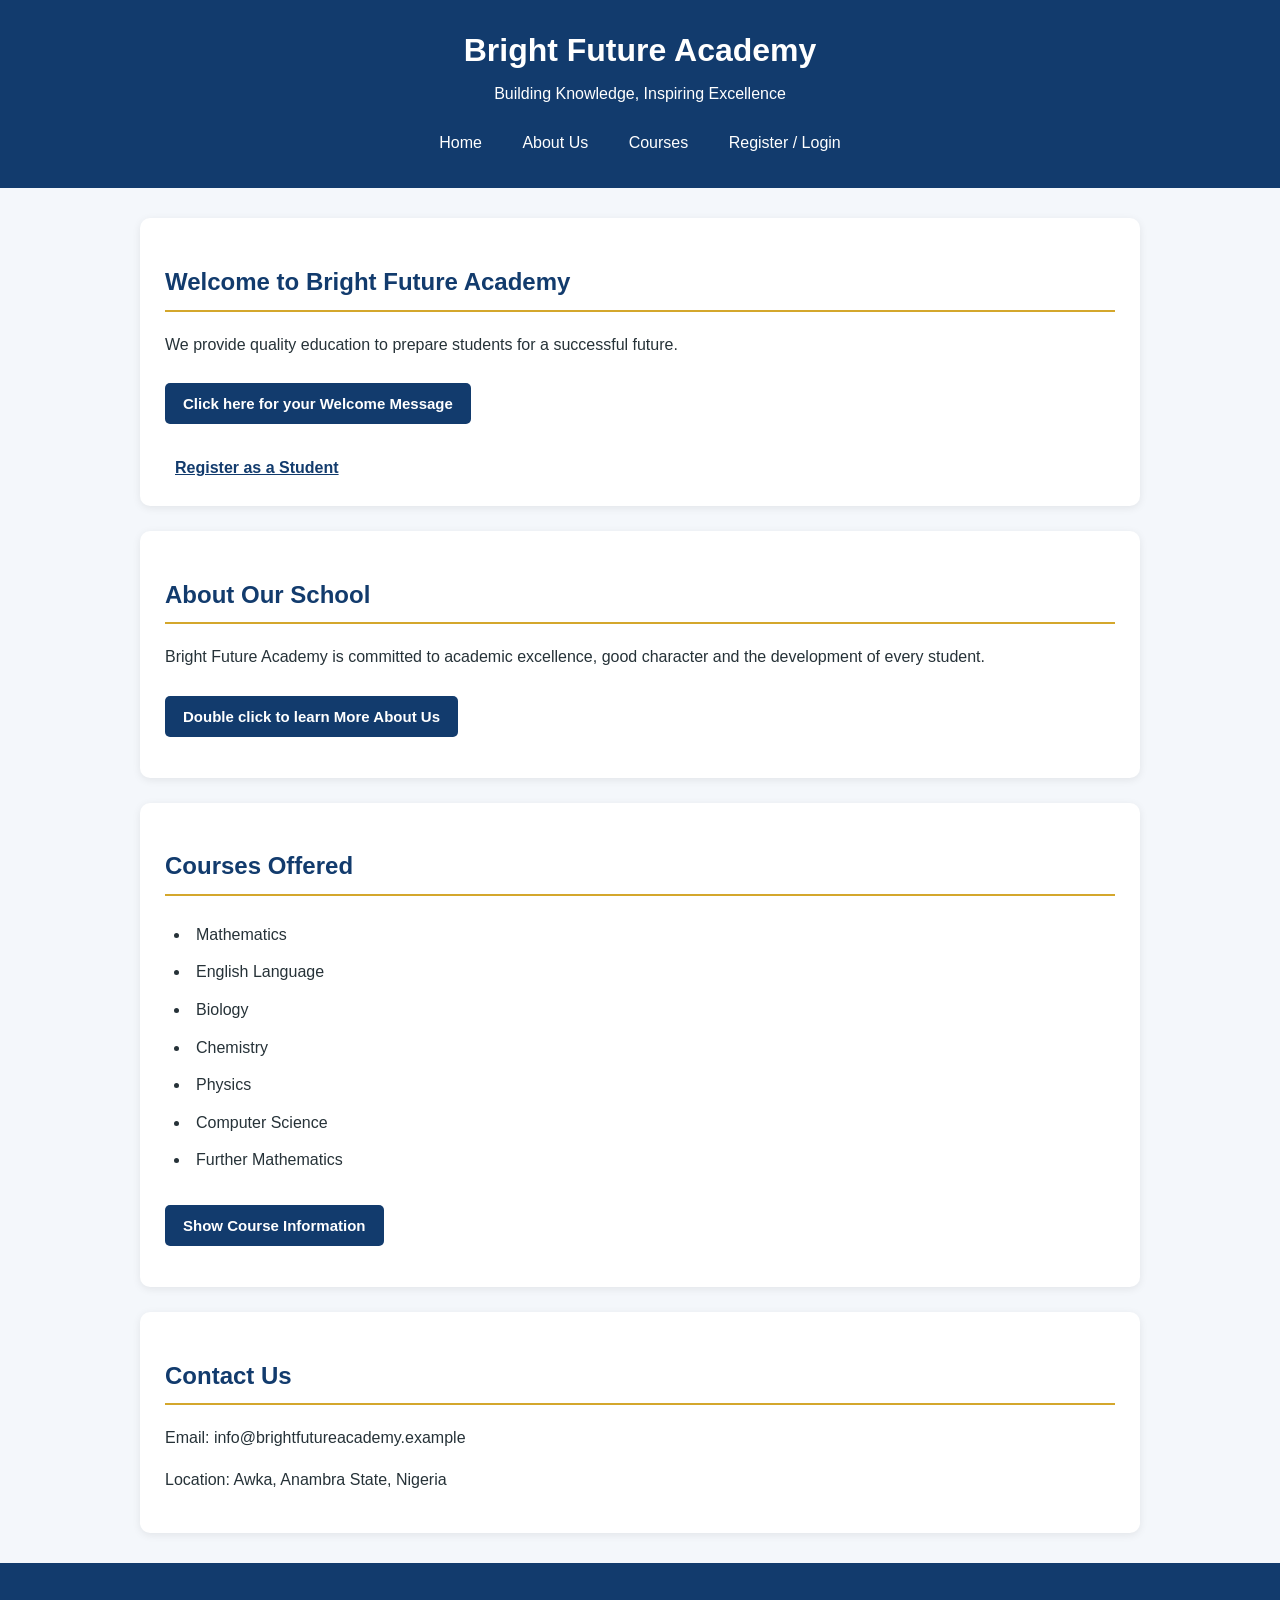
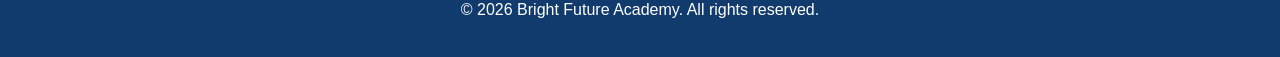
<file: index.html>
<!DOCTYPE html>
<html lang="en">
<head>
    <meta charset="UTF-8">
    <meta name="viewport" content="width=device-width, initial-scale=1.0">
    <title>Bright Future Academy | Home</title>
    <link rel="stylesheet" href="style.css">
</head>
<body>

    <header>
        <h1 id="schoolName">Bright Future Academy</h1>
        <p id="schoolSlogan">Building Knowledge, Inspiring Excellence</p>

        <nav>
            <a href="index.html">Home</a>
            <a href="#about">About Us</a>
            <a href="#courses">Courses</a>
            <a href="registration.html">Register / Login</a>
        </nav>
    </header>

    <main>

        <section id="welcomeSection">
            <h2 id="welcomeHeading">Welcome to Bright Future Academy</h2>
            <p id="welcomeText">
                We provide quality education to prepare students
                for a successful future.
            </p>

            <button id="welcomeButton" type="button">
              Click here for your Welcome Message
            </button>

            <p id="homeMessage" aria-live="polite"></p>

            <a href="registration.html" id="registrationLink">
                Register as a Student
            </a>
        </section>

        <section id="about">
            <h2>About Our School</h2>
            <p>
                Bright Future Academy is committed to academic excellence,
                good character and the development of every student.
            </p>

            <button id="aboutButton" type="button">
                Double click to learn More About Us
            </button>

            <p id="aboutMessage" aria-live="polite"></p>
        </section>

        <section id="courses">
            <h2>Courses Offered</h2>

            <ul id="courseList">
                <li>Mathematics</li>
                <li>English Language</li>
                <li>Biology</li>
                <li>Chemistry</li>
                <li>Physics</li>
                <li>Computer Science</li>
                <li>Further Mathematics</li>
            </ul>

            <button id="courseButton" type="button">
                Show Course Information
            </button>

            <p id="courseMessage" aria-live="polite"></p>
        </section>

        <section id="contact">
            <h2>Contact Us</h2>
            <p>Email: info@brightfutureacademy.example</p>
            <p>Location: Awka, Anambra State, Nigeria</p>
        </section>

    </main>

    <footer>
        <p>&copy; 2026 Bright Future Academy. All rights reserved.</p>
    </footer>
<script src="index.js"></script>
</body>
</html>
</file>
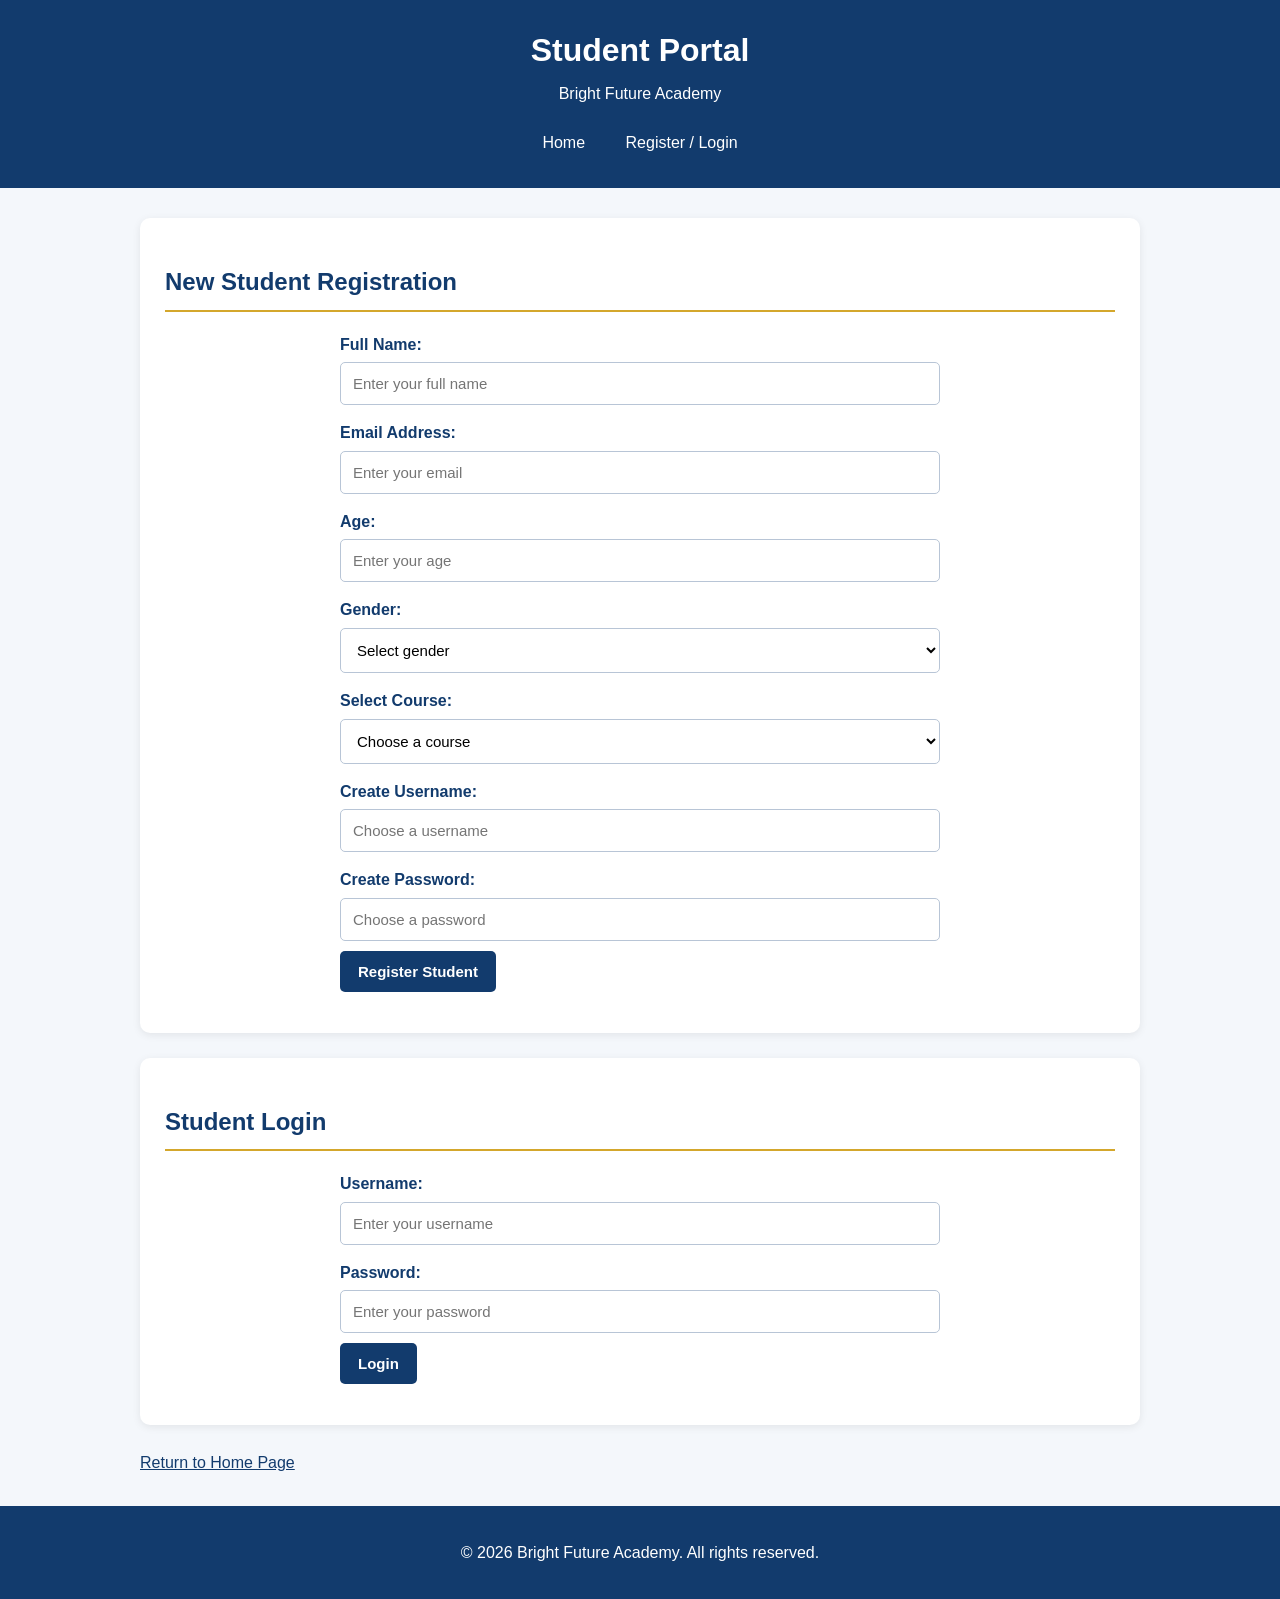
<file: registration.html>
<!DOCTYPE html>
<html lang="en">
<head>
    <meta charset="UTF-8">
    <meta name="viewport" content="width=device-width, initial-scale=1.0">
    <title>Bright Future Academy | Registration</title>
    <link rel="stylesheet" href="style.css">
</head>
<body>

    <header>
        <h1>Student Portal</h1>
        <p>Bright Future Academy</p>

        <nav>
            <a href="index.html">Home</a>
            <a href="registration.html">Register / Login</a>
        </nav>
    </header>

    <main>

        <section id="registrationSection">
            <h2>New Student Registration</h2>

            <form id="registrationForm">

                <label for="studentName">Full Name:</label>
                <input type="text" id="studentName"
                       name="studentName" placeholder="Enter your full name"
                       required>

                <label for="studentEmail">Email Address:</label>
                <input type="email" id="studentEmail"
                       name="studentEmail" placeholder="Enter your email"
                       required>

                <label for="studentAge">Age:</label>
                <input type="number" id="studentAge"
                       name="studentAge" placeholder="Enter your age"
                       min="10" required>

                <label for="studentGender">Gender:</label>
                <select id="studentGender" name="studentGender" required>
                    <option value="">Select gender</option>
                    <option value="Male">Male</option>
                    <option value="Female">Female</option>
                </select>

                <label for="studentCourse">Select Course:</label>
                <select id="studentCourse" name="studentCourse" required>
                    <option value="">Choose a course</option>
                    <option value="Mathematics">Mathematics</option>
                    <option value="English Language">English Language</option>
                    <option value="Biology">Biology</option>
                    <option value="Chemistry">Chemistry</option>
                    <option value="Physics">Physics</option>
                    <option value="Computer Science">Computer Science</option>
                    <option value="Further Mathematics">Further Mathematics</option>
                </select>

                <label for="newUsername">Create Username:</label>
                <input type="text" id="newUsername"
                       name="newUsername" placeholder="Choose a username"
                       required>

                <label for="newPassword">Create Password:</label>
                <input type="password" id="newPassword"
                       name="newPassword" placeholder="Choose a password"
                       required>

                <button type="submit" id="registerButton">
                    Register Student
                </button>

                <p id="registrationMessage" aria-live="polite"></p>

            </form>
        </section>

        <section id="loginSection">
            <h2>Student Login</h2>

            <form id="loginForm">

                <label for="loginUsername">Username:</label>
                <input type="text" id="loginUsername"
                       name="loginUsername" placeholder="Enter your username"
                       required>

                <label for="loginPassword">Password:</label>
                <input type="password" id="loginPassword"
                       name="loginPassword" placeholder="Enter your password"
                       required>

                <button type="submit" id="loginButton">
                    Login
                </button>

                <p id="loginMessage" aria-live="polite"></p>

            </form>
        </section>

        <p>
            <a href="index.html">Return to Home Page</a>
        </p>

    </main>

    <footer>
        <p>&copy; 2026 Bright Future Academy. All rights reserved.</p>
    </footer>
<script src="registration.js"></script>
</body>
</html>
</file>
<file: style.css>
* {
    box-sizing: border-box;
}
body {
    margin: 0;
    font-family: Arial, sans-serif;
    background-color: #f4f7fb;
    color: #263238;
    line-height: 1.6;
}
header {
    background-color: #123b6d;
    color: white;
    text-align: center;
    padding: 25px 15px;
}
header h1 {
    margin: 0;
    font-size: 32px;
}
header p {
    margin: 5px 0 15px;
}
nav {
    margin-top: 15px;
}
nav a {
    display: inline-block;
    color: white;
    text-decoration: none;
    padding: 5px 15px;
    margin: 3px;
    border-radius: 5px;
}
nav a:hover {
    background-color: #d4a72c;
    color: #123b6d;
}
main {
    width: 95%;
    max-width: 1000px;
    margin: 30px auto;
}
section {
    background-color: white;
    margin-bottom: 25px;
    padding: 25px;
    border-radius: 10px;
    box-shadow: 0 2px 8px rgba(0, 0, 0, 0.08);
}
h2 {
    color: #123b6d;
    border-bottom: 2px solid #d4a72c;
    padding-bottom: 8px;
}
#courseList {
    padding-left: 25px;
}

#courseList li {
    padding: 6px;
}
button {
    background-color: #123b6d;
    color: white;
    border: none;
    padding: 12px 18px;
    margin-top: 10px;
    border-radius: 5px;
    cursor: pointer;
    font-size: 15px;
    font-weight: bold;
}
button:hover {
    background-color: #d4a72c;
    color: #123b6d;
}
main a {
    color: #123b6d;
}
#registrationLink {
    display: inline-block;
    margin: 15px 0 0 10px;
    font-weight: bold;
}
form {
    max-width: 600px;
    margin: 0 auto;
}
label {
    display: block;
    margin-top: 15px;
    font-weight: bold;
    color: #123b6d;
}
input,
select {
    display: block;
    width: 100%;
    padding: 12px;
    margin-top: 5px;
    border: 1px solid #b8c5d6;
    border-radius: 5px;
    font-size: 15px;
    background-color: white;
}
input:focus,
select:focus {
    outline: 2px solid #d4a72c;
    border-color: #123b6d;
}
#homeMessage,
#aboutMessage,
#courseMessage,
#registrationMessage,
#loginMessage {
    font-weight: bold;
}
footer {
    background-color: #123b6d;
    color: white;
    text-align: center;
    padding: 18px;
    margin-top: 30px;
}
@media (max-width: 600px) {
    header h1 {
        font-size: 25px;
    }

    nav a {
        padding: 8px;
        margin: 2px;
    }

    main {
        width: 94%;
        margin: 20px auto;
    }

    section {
        padding: 18px;
    }

    #registrationLink {
        margin-left: 0;
    }
}
</file>
